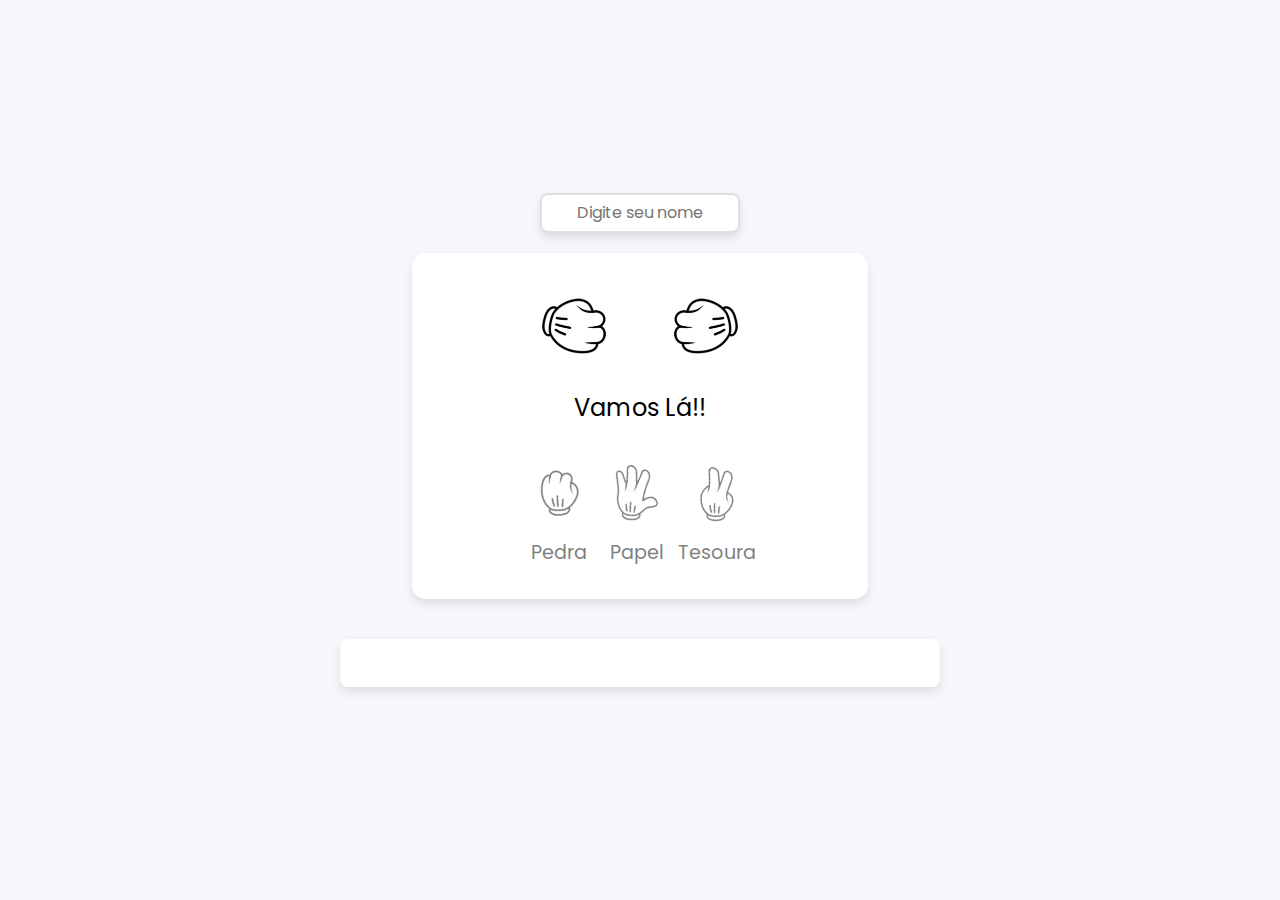
<file: javascript/jo-ken-po/index.html>
<!DOCTYPE html>
<html lang="en">
<head>
    <meta charset="UTF-8">
    <meta name="viewport" content="width=device-width, initial-scale=1.0">
    <title>jo_ken_po</title>
    <link rel="stylesheet" href="style.css">
</head>
<body>
    <!-- Campo para digitar o nome -->
    <div class="input_name">
        <input type="text" class="name" placeholder="Digite seu nome">
    </div>

    <!-- Seção principal do jogo -->
    <section class="container">
        <div class="result_field">
            <div class="result_images">
                <span class="user_result">
                    <img src="images/pedra.png" alt="">
                </span>
                <span class="cpu_result">
                    <img src="images/pedra.png" alt="">
                </span>
            </div>
            <div class="result">Vamos Lá!!</div>
        </div>

        <div class="option_images">
            <span class="option_image">
                <img src="images/pedra.png" alt="">  
                <p>Pedra</p>
            </span>
            <span class="option_image">
                <img src="images/papel.png" alt="">  
                <p>Papel</p>
            </span>
            <span class="option_image">
                <img src="images/tesoura.png" alt="">  
                <p>Tesoura</p>
            </span>
        </div>
    </section>  

    <!-- Seção de histórico das jogadas -->
    <div class="history">
        <h2></h2>
        <ul class="history_list">
            <!-- As jogadas serão inseridas aqui pelo JavaScript -->
        </ul>
    </div>

    <script src="app.js" defer></script>
</body>
</html>
</file>
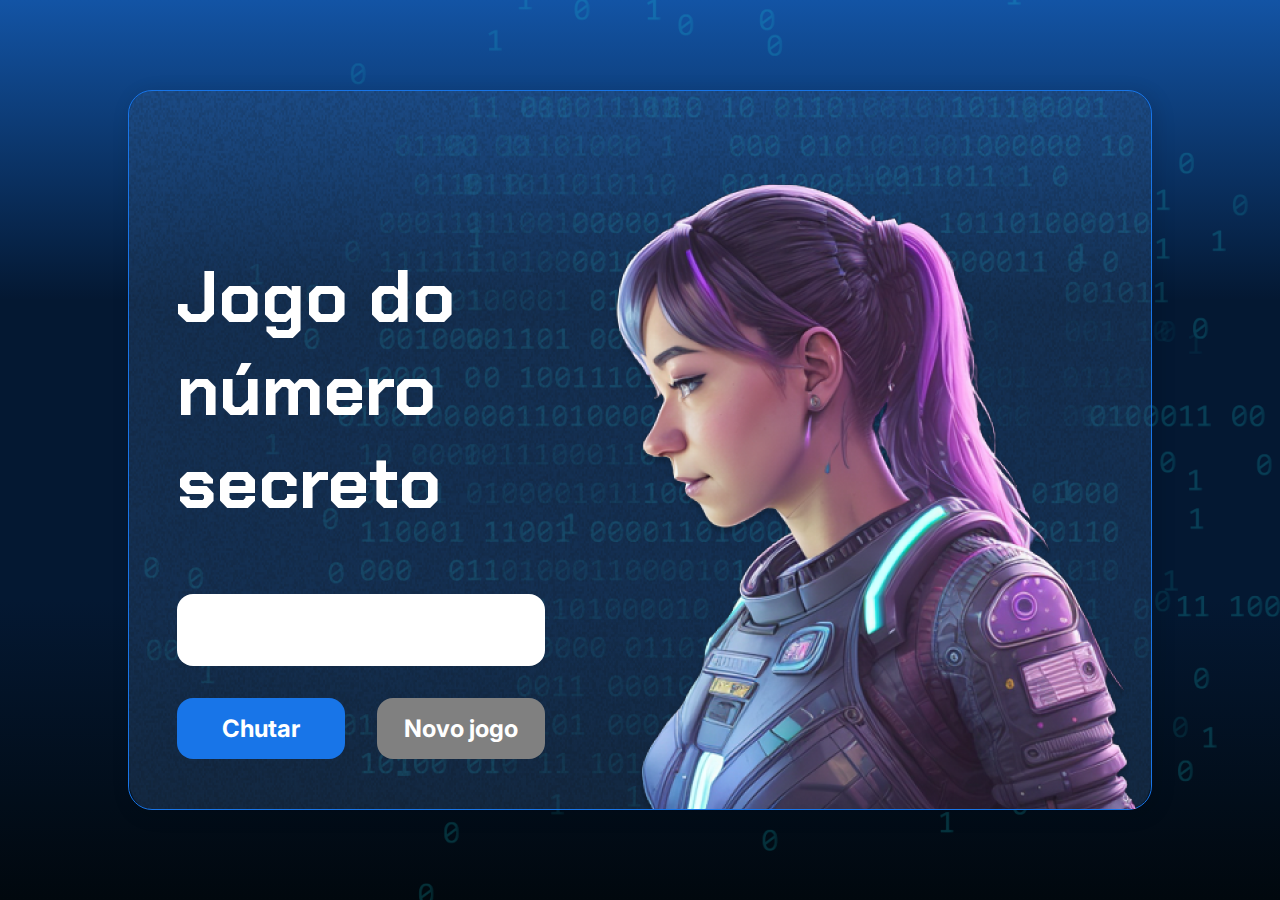
<file: javascript/numero_secreto/index.html>
<!DOCTYPE html>
<html lang="pt-br">

<head>
    <meta charset="UTF-8">
    <meta name="viewport" content="width=device-width, initial-scale=1.0">
    <script src="https://code.responsivevoice.org/responsivevoice.js"></script>
    <link rel="preconnect" href="https://fonts.googleapis.com">
    <link rel="preconnect" href="https://fonts.gstatic.com" crossorigin>
    <link href="https://fonts.googleapis.com/css2?family=Chakra+Petch:wght@700&family=Inter:wght@400;700&display=swap"
        rel="stylesheet">
    <link rel="stylesheet" href="style.css">
    <title>JS Game</title>
</head>

<body>

    <div class="container">
        <div class="container__conteudo">
            <div class="container__informacoes">
                <div class="container__texto">
                    <h1></h1>
                    <p class="texto__paragrafo"></p>
                </div>
                <input type="number" min="1" max="10" class="container__input">
                <div class="chute container__botoes">
                    <button onclick="verificarChute()" class="container__botao">Chutar</button>
                    <button onclick="reiniciarJogo()" id="reiniciar" class="container__botao" disabled>Novo jogo</button>
                </div>
            </div>
            <img src="./img/ia.png" alt="Uma pessoa olhando para a esquerda" class="container__imagem-pessoa" />
        </div>
    </div>




    <script src="app.js" defer></script>
</body>

</html>
</file>
<file: javascript/jo-ken-po/style.css>
/* import google font - Poppins */
@import url('https://fonts.googleapis.com/css2?family=Poppins:ital,wght@0,100;0,200;0,300;0,400;0,500;0,600;0,700;0,800;0,900;1,100;1,200;1,300;1,400;1,500;1,600;1,700;1,800;1,900&display=swap');
* {
    margin: 0;
    padding: 0;
    box-sizing: border-box;
    font-family: 'Poppins', sans-serif;
}
body {
    height: 100vh;
    display: flex;
    flex-direction: column;
    align-items: center;
    justify-content: center;
    background: #f6f7fb;
}

.input_name {
    margin-bottom: 20px;
}

.name {
    width: 200px;
    height: 40px;
    padding: 0 10px;
    font-size: 1rem;
    border: 2px solid #dfdfdf;
    border-radius: 8px;
    box-shadow: 0 5px 10px rgba(0, 0, 0, 0.1);
    text-align: center;
    line-height: 40px;
}

.name:focus {
    border-color: #c6c6c6;
    outline: none;
}

.container {
    padding: 2rem 7rem;
    border-radius: 14px;
    background: #fff;
    box-shadow: 0 5px 10px rgba(0, 0, 0, 0.1);
    margin-bottom: 20px;
}

.history {
    width: 100%;
    max-width: 600px;
    margin: 20px auto;
    padding: 1rem;
    background: #fff;
    border-radius: 8px;
    box-shadow: 0 5px 10px rgba(0, 0, 0, 0.1);
}

.history h2 {
    text-align: center;
    font-size: 1.5rem;
    margin-bottom: 1rem;
}

.history_list {
    list-style-type: none;
    padding: 0;
}

.history-item {
    display: flex;
    justify-content: space-between;
    align-items: center;
    padding: 0.5rem;
    border-bottom: 1px solid #dfdfdf;
}

.history-item:last-child {
    border-bottom: none;
}

.history-item img {
    width: 50px; /* Ajuste o tamanho das imagens conforme necessário */
    height: 50px;
}

.result_images {
    display: flex;
    column-gap: 2rem;
}

.container.start .user_result {
    animation: userShake 0.60s ease infinite;
}
@keyframes userShake {
    50% {
        transform: translateY(10px);
    }   
}

.container.start .cpu_result {
    animation: cpuShake 0.62s ease infinite;
}
@keyframes cpuShake {
    50% {
        transform: translateY(10px);
    }   
}

.result_images img {
    width: 100px;
}

.user_result img {
    transform: rotate(-0deg) rotateY(-180deg)
}

.cpu_result img {
    transform: rotate(0deg);
}

.result {
    text-align: center;
    font-size: 1.5rem;
    color: rgb(0, 0, 0);
    margin-top: 1rem;
}

.option_image img {
    width: 70px;  
    transform: rotate(100deg);
}

.option_images {
    display: flex;
    align-items: center;
    margin-top: 2.5rem;
    justify-content: space-between;
}

.option_image {
    display: flex;
    flex-direction: column;
    align-items: center;
    opacity: 0.5;
    cursor: pointer;
    transition: opacity 0.3s ease;
}

.option_image:hover {
    opacity: 1;
}

.option_image.active {
    opacity: 1; 
}

.option_image img {
    pointer-events: none;
}

.option_image p {
    color: black;
    font-size: 1.2rem;
    margin-top: 1rem;
}
</file>
<file: javascript/numero_secreto/style.css>
* {
    box-sizing: border-box;
    margin: 0;
    padding: 0;
    color: white;
}

body {
    background: linear-gradient(#1354A5 0%, #041832 33.33%, #041832 66.67%, #01080E 100%);
    height: 100vh;
    display: flex;
    align-items: center;
    justify-content: center;
}


body::before {
    background-image: url("img/code.png");
    background-repeat: no-repeat;
    background-position: right;
    content: "";
    display: block;
    position: absolute;
    width: 100%;
    height: 100%;
    opacity: 0.4;
}

.container {
    width: 80%;
    height: 80%;
    display: flex;
    align-items: center;
    justify-content: space-between;
    border-radius: 24px;
    border: 1px solid #1875E8;
    box-shadow: 4px 4px 20px 0px rgba(1, 8, 14, 0.15);
    background-image: url("img/Ruido.png");
    background-size: 100% 100%;
    position: relative;
}


.container__conteudo {
    display: flex;
    align-items: center;
    position: absolute;
    bottom: 0;
}

.container__informacoes {
    flex: 1;
    padding: 3rem;
}

.container__botao {
    border-radius: 16px;
    background: #1875E8;
    padding: 16px 24px;
    width: 100%;
    font-size: 24px;
    font-weight: 700;
    border: none;
    margin-top: 2rem;
}

.container__texto {
    margin: 16px 0 16px 0;
}

.container__texto-azul {
    color: #1875E8;
}

.container__input {
    width: 100%;
    height: 72px;
    border-radius: 16px;
    background-color: #FFF;
    border: none;
    color: #1875E8;
    padding: 2rem;
    font-size: 24px;
    font-weight: 700;
    font-family: 'Inter', sans-serif;
}

.container__botoes {
    display: flex;
    gap: 2em;
}

h1 {
    font-family: 'Chakra Petch', sans-serif;
    font-size: 72px;
    padding-bottom: 3rem;
}

p,
button {
    font-family: 'Inter', sans-serif;
}

.texto__paragrafo {
    font-size: 32px;
    font-weight: 400;
}

button:disabled {
    background-color: gray;
}

@media screen and (max-width: 1250px) {

    h1 {
        font-size: 50px;
    }

    .container__botao {
        font-size: 16px;
    }


    .texto__paragrafo {
        font-size: 24px;
    }

    .container__imagem-pessoa {
        display: none;
    }

    .container__conteudo {
        display: block;
        position: inherit;
    }

    .container__informacoes {
        padding: 1rem
    }
}
</file>
